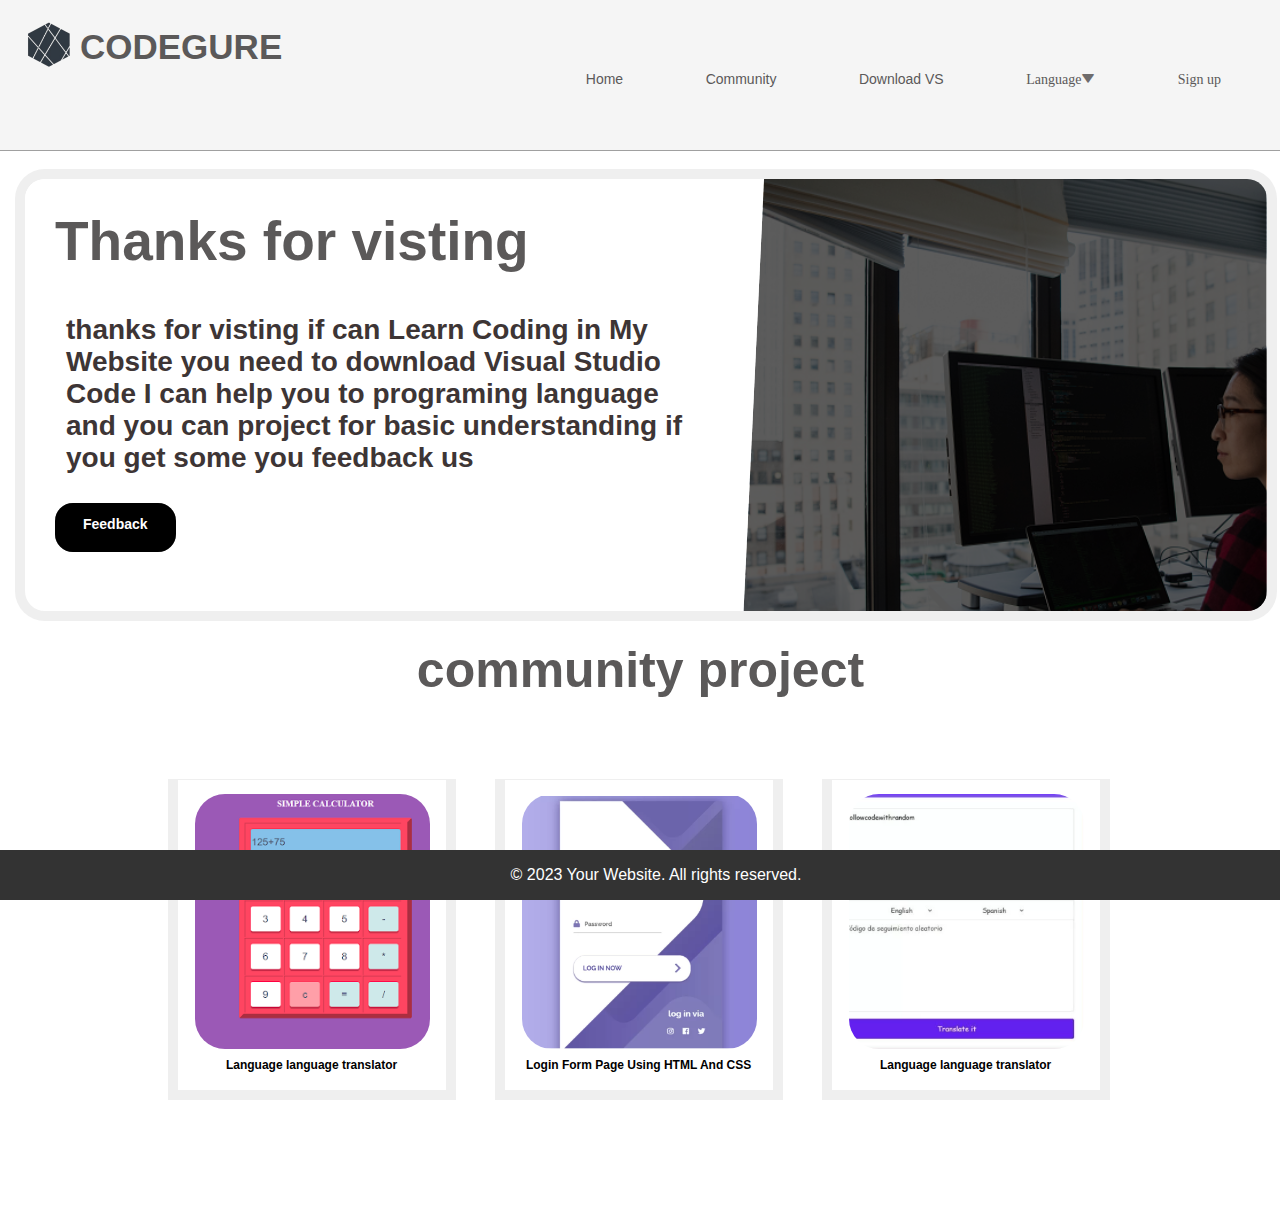
<file: index.html>
<!DOCTYPE html>
<html lang="en">
<head>
    <meta charset="UTF-8">
    <meta name="viewport" content="width=device-width, initial-scale=1.0">
    <title>Document</title>
    <link href='https://unpkg.com/boxicons@2.1.4/css/boxicons.min.css' rel='stylesheet'>
    <style>
        /* Navigation bar of Website */
        
        /* Navigation bar of Website */
        * {
            margin: 0;
            padding: 0;
            font-family: 'Century Gothic', 'Franklin Gothic Medium', 'Arial Narrow', Arial, sans-serif;
        }
        html{
            scroll-behavior: smooth;
        }

        header {
            background-color: rgb(245, 245, 245);
              border-bottom: 1px solid rgba(0, 0, 0, 0.347);
              height: 207px;
              overflow: auto;
              padding: 20px;
            }
            ul {
                float: right;
                list-style-type: none;
            }
        
        ul li {
            display: inline;
            position: relative;
        }
        
        .dropdown {
            position: relative;
            display: inline-block;
        }
        
        .dropdown-content .camp {
            display: none;
            color: black;
            text-decoration: none;
            text-align: center;
            position: absolute;
            background-color: #f9f9f9;
            min-width: 160px;
            box-shadow: 0px 8px 16px 0px rgba(0, 0, 0, 0.2);
            padding: 12px 16px;
            z-index: 1;
        }
        
        .dropdown:hover .dropdown-content .camp{
            display: block;
        }
        
        
        
        ul li .blackbox {
            font-family: cursive;
            text-decoration: none;
            color: #5b5959;
            font-size: 28px;
            padding: 21px 65px;
            overflow: auto;
            

        }
        ul li .blackbox:hover{
            color: white;
            background-color: rgb(235, 235, 235);
            border-radius: 5px;
            transition: 0.5s;
        }
        
        .LOGO-Img {
            height: 130px;
            width: 140px;
        }
        .LOGO-text{
            margin: 21px 0px 0px 0px;
            font-family: revert;
            font-size: 67px;
        }
        
        .LOGO {
            display: flex;
            color: #5b5959;
        }
        
        /* Body of the Website */
        #myhome{
            display: flex;
            gap: 10px;
            border: 10px solid #5f5f5f1a;
            border-radius: 30px;
    margin: 28px 30px 4px;
    flex-direction: row-reverse;
    height: 560px;
    width: 97%;
    background: #fff;
    overflow: hidden;
} 

.home{
    clip-path: polygon(5% 0, 100% 0%, 100% 100%, 0 100%);
    height: 558px;
    width: 1082px;
    
    
}
        
        #myimage{
            background: url("/Screenshot\ 2023-10-29\ 171543.png") no-repeat center center/cover;
        }
        #effect{
            background: rgba(0, 0, 0, 0.639);
        }
        #welcome{
            background: rgb(255, 255, 255);
          height: 390px;
          width: 1391px;
        }
        
        .greeting {
            font-size: 88px;
            color: #5b5959;
            font-weight: 800;
            margin: 30px
        } 
        .intro{
            font-size: 33px;
            color: #3d3535;
            font-weight: 800;
            margin: 49px;
        }
        .button{
    text-decoration: none;
    font-size: 30px;
    margin-left: 30px;
    font-weight: 700;
    border-radius: 18px;
    padding: 11px 29px 18px;
    color: #ffffff;
    background: #000000;
    border: 2px Solid rgba(0, 0, 0, 0.397);
        }
        .button:hover{
            color: #fffdfd;
            background: #c1b9b9;
        }
        /* community */
        #community-bar{
            margin: 20px 0px 0px 1px;
           text-align: center;
           font-size: 44px;
           font-weight: bold;
           font-family: 'Baloo 2', sans-serif;
            color: #5b5959;
        }
            #Community{
                position: static;
                margin: 58px 1px 94px 1px;
                display: flex;
                justify-content: center;
                text-align: center;
                border-radius: 30px;
                height: 39%;
                width: 100%;
                background: #ffffff;
                flex-direction: row;
                flex-wrap: wrap;
            }
            .content {
          border-bottom: 10px solid #5f5f5f1a;
          border-top: 1px solid #5f5f5f1a;
          border-left: 10px solid #5f5f5f1a;
          border-right: 10px solid #5f5f5f1a;
          text-align: center;
          font-size: 17px;
          margin: 22px 16px 18px 23px;
          height: 591px;
          width: 554px ;
          background-color: rgb(255, 255, 255);
}

#content1{
    position: static;
    
} 
#content2{
    position: static
    
}
#content3{
    position: staticS;
}
.content-image{
    margin: 14px 16px 9px 17px;
    border-radius: 30px 30px 30px 30px;
    height: 500px;
    width: 506px;
    }
    .project-link{
        text-decoration: none;
        font-size: 28px;
        color: #000000;
        
    }
     #content-image1{
         background: url(/Screenshot\ 2023-12-10\ 080855.png)no-repeat center center/cover;
        }
        #content-image2{
            background: url(/Screenshot\ 2023-12-10\ 075314.png)no-repeat center center/cover;
    }
    #content-image3{
        background: url(/Screenshot\ 2023-12-10\ 072852.png)no-repeat center center/cover; 
    }
    /*footer of website */
    footer {
        background-color: #333;
        color: white;
        text-align: center;
        padding: 1em;
        position: fixed;
        bottom: 0;
        width: 100%;
    }
   
       
    
    </style>
    <link href='phone.css' rel='stylesheet'>
</head>
<body>
    <!-- Navigation bar of Website -->
    <header>
        <div class="LOGO">
            <img class="LOGO-Img" src="./Screenshot_2023-06-08_081704-removebg-preview.png">
            <h1 class="LOGO-text">CODEGURE</h1>
        </div>
        <nav id="navbar">
            <ul class="nav">
                <li>
                 <a class="blackbox" href="homepage.html"><span>Home</span></a>
                </a>
                </li>
                <li>
                    <a class="blackbox" href="#Community"><span>Community</span></a>
                </li>
                <li>
                    <a class="blackbox" href="#"><span>Download VS</span></a>
                </li>
                <li class="dropdown">
                    <a class="blackbox" id="dropbtn" href="#">Language<i class='bx bxs-down-arrow' style='color:#6f6c6c' ></i></a>
                    <div class="dropdown-content">
                       
                        <a class="camp" href="#"><span>css</span></a>  
                        <a class= "camp" href="#"><span>Html</span></a>
                        <a class="camp" href="/Java Script.html"><span>Java Script</span></a>                                                                                                              
                    </div>
                </li>
                <li class="sign up">
                    <a class="blackbox" href="/code builder sign up .html">Sign up</a>
                </li>
                
            </ul>
        </nav>
    </header>
    <section id="homepage">

        <div id="myhome">
            <div class="home" id="myimage">
                <div class="home" id="effect"></div>
            </div>
            <div id="welcome">
                <h1 class="greeting">Thanks for visting</h1>
                <h4 class="intro">thanks for visting if can Learn 
                    Coding in My Website you need to download 
                    Visual Studio Code I can help you to 
                    programing language and you can project for
                     basic understanding if you get some you feedback us </h4>
                    <a href="Feedback.html" class="button">Feedback</a>
            </div>
    
    
        </div>
    </section>
    <section id="community-bar">
        <H1>community project</H1>
        <div id="Community">
            <div class="content" id="content1">
                <div class="content-image" id="content-image1"></div>
                <a class="project-link" href="https://www.codewithrandom.com/2022/05/12/calculator-using-html-and-css-calculator-pure-html-css-codewithrandom/">Language language translator</a>
            </div>
            <div class="content" id="content2">
                <div class="content-image"  id="content-image2"></div>
                <a class="project-link" href= "https://www.codewithrandom.com/2022/12/04/login-form-page-using-html-and-css/">Login Form Page Using HTML And CSS</a>
           </div>
            <div class="content" id="content3">
                <div class="content-image"  id="content-image3">
                </div>
                 <a class="project-link" href="https://www.codewithrandom.com/2023/01/01/language-translator-using-javascript/">Language language translator</a>
                
            </div>
        </div>
    </section>
     <!--footer of website-->
    <footer>
            &copy; 2023 Your Website. All rights reserved.
        </footer>
</body>
</html>
</file>
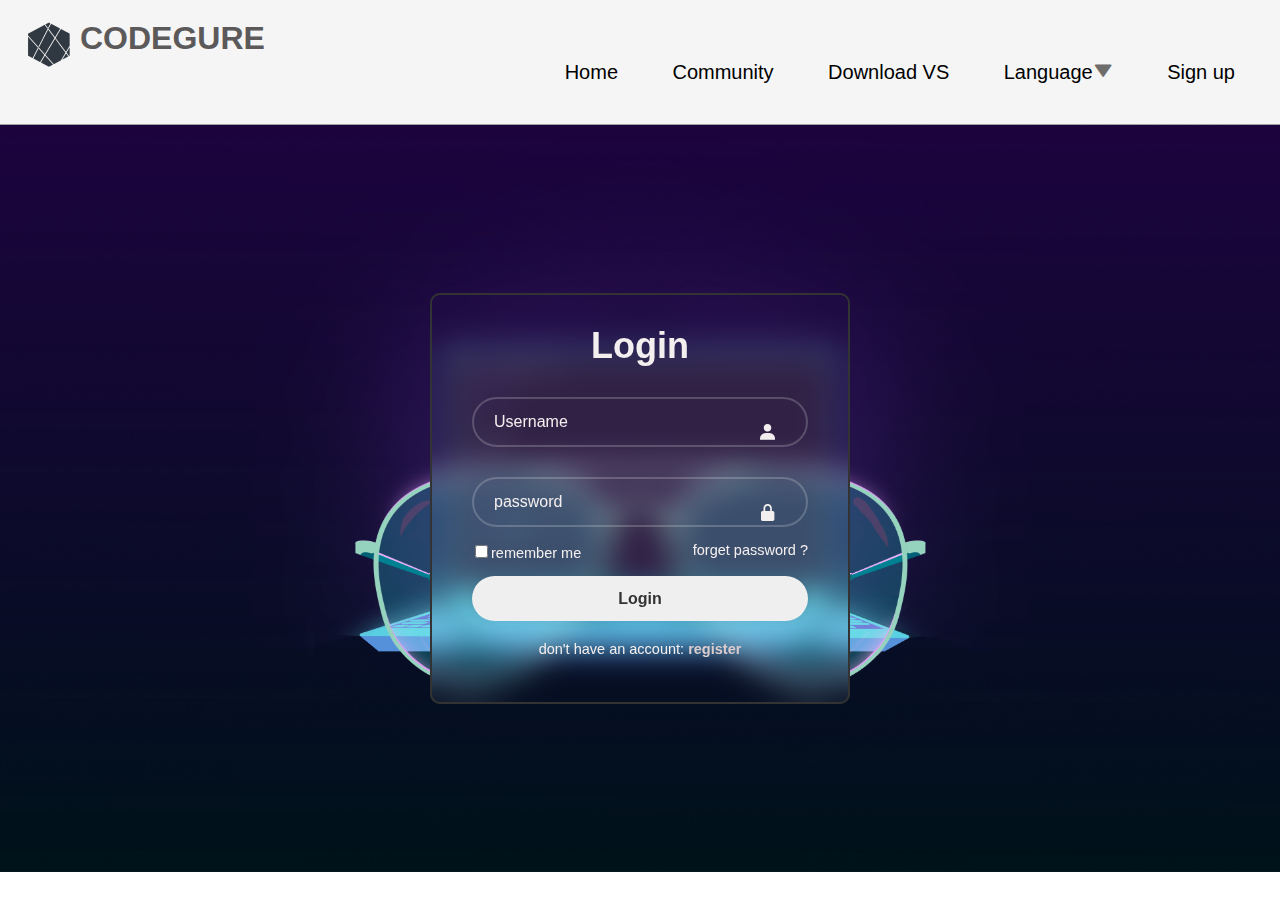
<file: code builder sign up .html>
<!DOCTYPE html>
<html lang="en">

<head>
    <meta charset="UTF-8">
    <meta http-equiv="X-UA-Compatible" content="IE=edge">
    <meta name="viewport" content="width=device-width, initial-scale=1.0">
    <title>Login Form in HTML and CSS | Codehal</title>
    <link rel="stylesheet" href="style.css">
    <link href='https://unpkg.com/boxicons@2.1.4/css/boxicons.min.css' rel='stylesheet'>
</head>

<body>
    <header>
        <img class="LOGO" src="Screenshot_2023-06-08_081704-removebg-preview.png">
        <h1 class="LOGO">CODEGURE</h1>
        <nav id="navbar">
            <ul class="nav">
                <li>
                 <a class="blackbox" href="/index.html"><span>Home</span></a>
                </a>
                </li>
                <li>
                    <a class="blackbox" href="#"><span>Community</span></a>
                </li>
                <li>
                    <a class="blackbox" href="#"><span>Download VS</span></a>
                </li>
                <li class="dropdown">
                    <a class="blackbox" id="dropbtn" href="#">Language<i class='bx bxs-down-arrow' style='color:#6f6c6c' ></i></a>
                    <div class="dropdown-content">
                       
                        <a class="camp" href="#"><span>css</span></a>  
                        <a class= "camp" href="#"><span>Html</span></a>
                        <a class="camp" href="#"><span>Java Script</span></a>                                                                                                              
                    </div>
                </li>
                <li class="sign up">
                    <a class="blackbox" href="/code builder sign up .html">Sign up</a>
                </li>
                
            </ul>
        </nav>
    </header>
    <section>
        <div id="wrapper">
            <form action="">
                <h1>Login</h1>
                <div class="input-box">
                    <input type="text"placeholder="Username" required><i class="bx  bxs-user"></i>
                </div>
                <div class="input-box">
                    <input type="text"placeholder="password" required><i class="bx  bxs-lock-alt"></i>
                </div>
                <div class="remember-forgot">
                    <label for=""><input type="checkbox">remember me</label>
                    <a href="">forget password ?</a>
                </div>
                <div>
                    <input type="submit" class="btn" value="Login">
                </div>
            <div class="register-link">
                <p>don't have an account: <a href="#">register</a></p>
            </div>
            </form> 
        </div>
    </section>
</body>

</html>
</file>
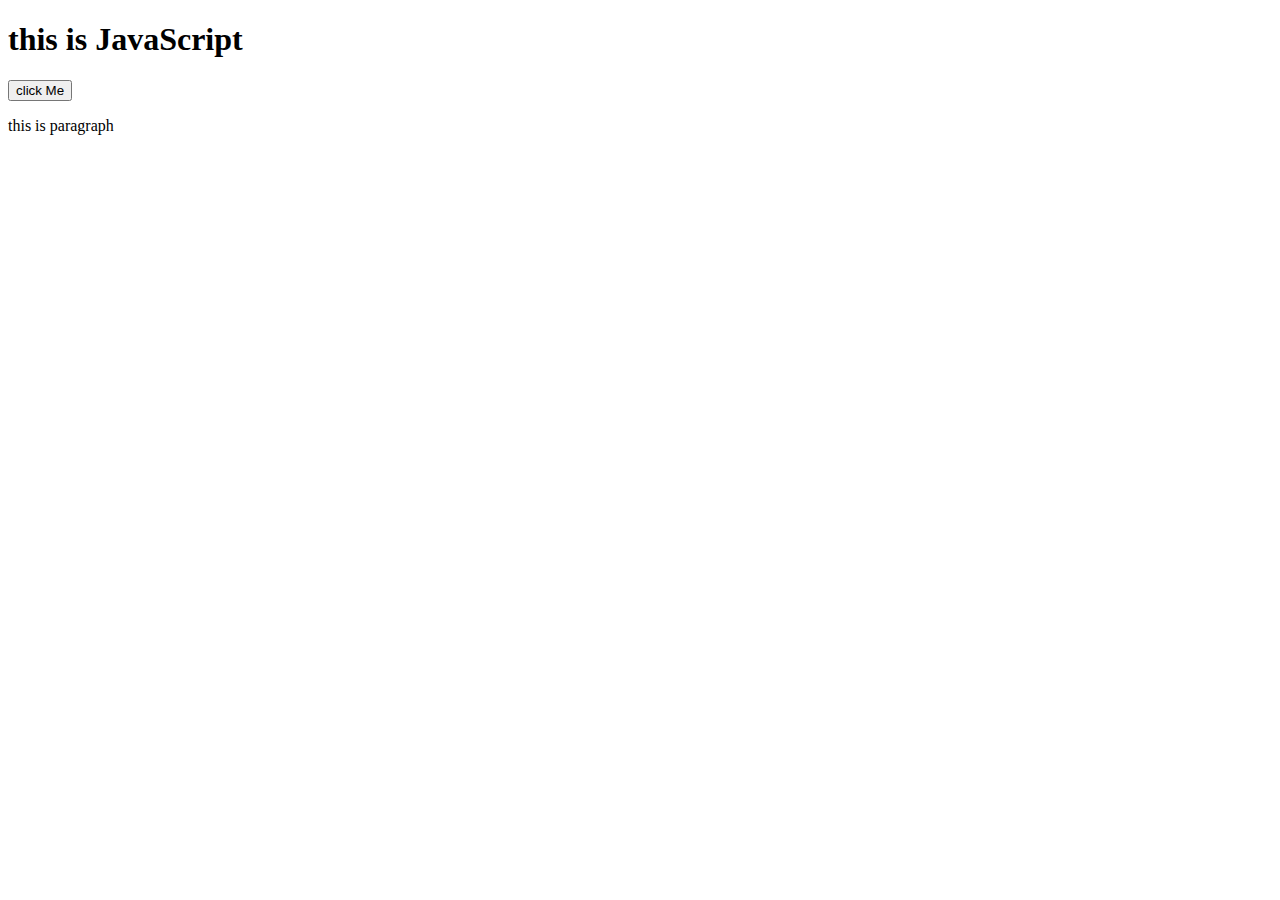
<file: CSS.html>
<!DOCTYPE html>
<html lang="en">
<head>
    <meta charset="UTF-8">
    <meta name="viewport" content="width=device-width, initial-scale=1.0">
    <title>JavaScript</title>
    <script>

        console.log("helloworld");
        console.warn('this last warninng');
        var num1 =39;
        var num2 =45;
        console.log(num1 * num2);
    </script>
</head>
<body>
    <h1>this is JavaScript</h1>
    <div class="container" id="firstcontainer">
        <button class="click">click Me</button>
    </div>
    <div class="container" >
        <p>this is paragraph</p>
    </div>
</body>
</html>
</file>
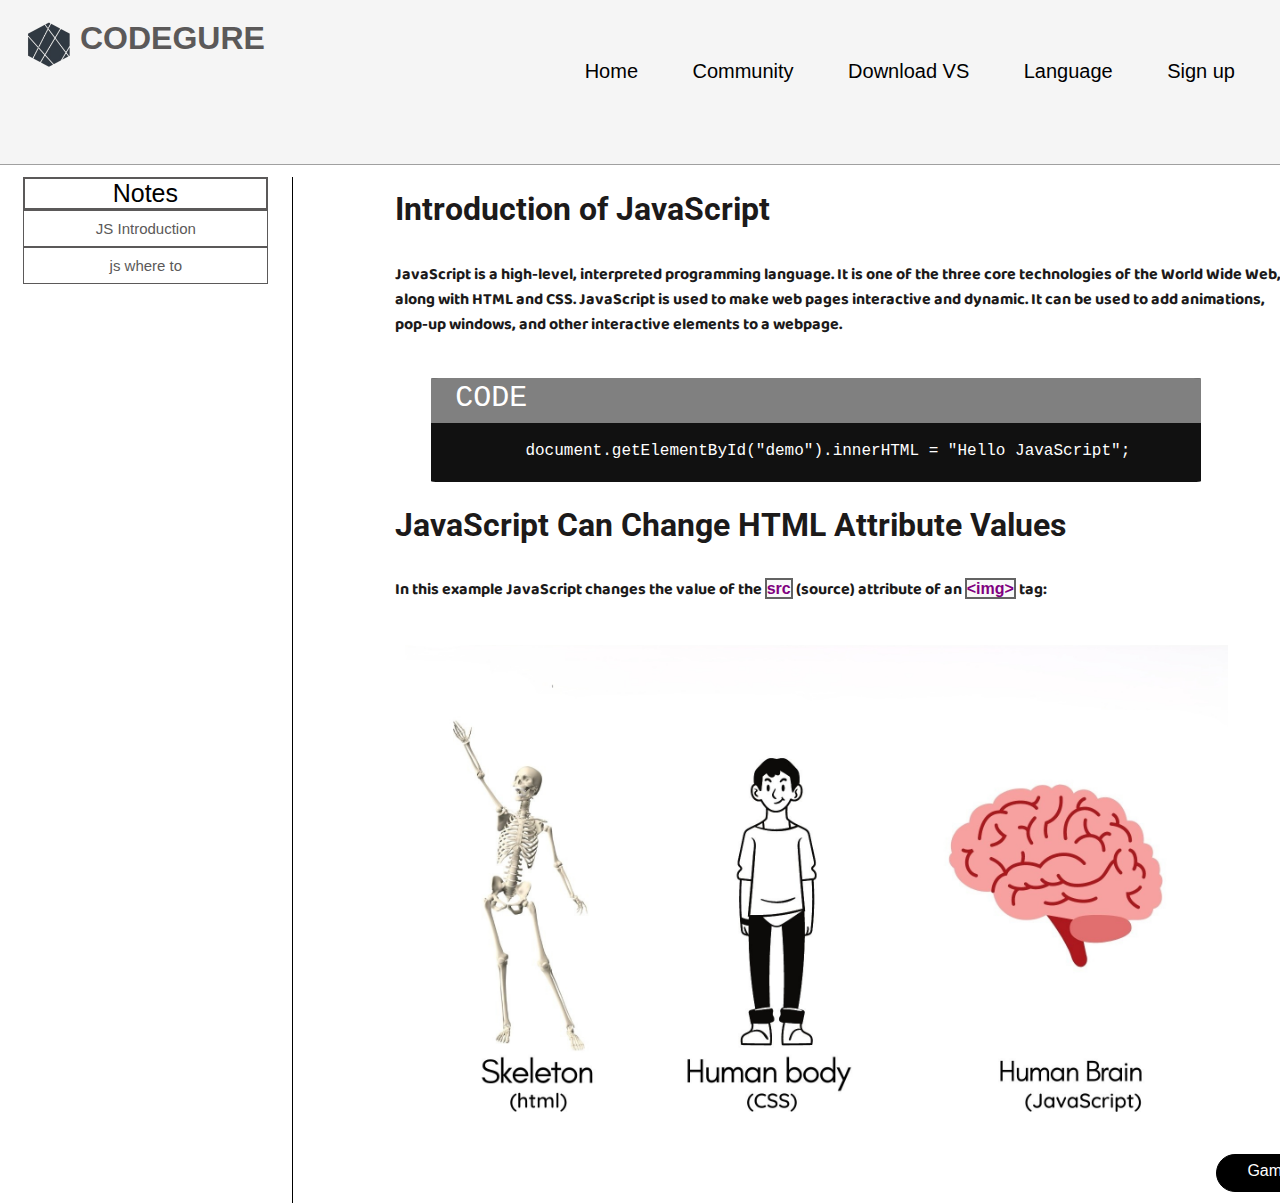
<file: Java Script.html>
<!DOCTYPE html>
<html lang="en">
<head>
    <meta charset="UTF-8">
    <meta name="viewport" content="width=device-width, initial-scale=1.0">
    <title>Document</title>
    <link rel="preconnect" href="https://fonts.googleapis.com">
<link rel="preconnect" href="https://fonts.gstatic.com" crossorigin>
    <link href="https://fonts.googleapis.com/css2?family=Baloo+2:wght@600&family=Roboto:wght@500&display=swap" rel="stylesheet">

    <style>

       * {
            margin: 0;
            padding: 0;
            font-family: 'Century Gothic', 'Franklin Gothic Medium', 'Arial Narrow', Arial, sans-serif;
        }

        header {
            background-color: rgb(245, 245, 245);
            border-bottom: 1px solid rgba(0, 0, 0, 0.347);
            height: 124px;
            overflow: auto;
            padding: 20px;
        }
        ul {
            float: right;
            list-style-type: none;
        }

        ul li {
            display: inline;
            position: relative;
            top: 40px;
        }

        .dropdown {
            position: relative;
            display: inline-block;
        }

        .dropdown-content .camp {
            display: none;
            color: black;
            text-decoration: none;
            text-align: center;
            position: absolute;
            background-color: #f9f9f9;
            min-width: 160px;
            box-shadow: 0px 8px 16px 0px rgba(0, 0, 0, 0.2);
            padding: 12px 16px;
            z-index: 1;
        }

        .dropdown:hover .dropdown-content .camp{
            display: block;
        }



        ul li .blackbox {
            text-decoration: none;
            color: black;
            font-size: 20px;
            padding: 21px 25px;
            overflow: auto;


        }
        ul li .blackbox:hover{
            color: white;
            background-color: rgb(235, 235, 235);
            border-radius: 5px;
            transition: 0.5s;
        }

        header .LOGO {
            height: 50px;
            width: 60px;
            float: left;
            display: inline;
        }

        .LOGO {
            color: #5b5959;
        }
    #Layout {
        display: flex;
        justify-content: center;
    overflow: revert-layer;
    height: 229px;
    width: 1341px;
    background: #ffffff;
}
#list{
    
    margin: 12px 1px 1px 23px; 
    height: 229px;
    width: 250px;
    background: #ffffff;
}
#Main{
    display: grid;
    flex-direction: column;
    overflow: auto;
    border-left: 1px solid black ;
    justify-content: space-around;
    margin: 12px 1px 23px 23px;
    height: 1026px;
    width: 1070px;
    background: #ffffff;
}
#index{
    text-align: center;
    border: 2px solid #5b5959;
    font-size: 25px;
    list-style: none;
}
 .Notes{
    text-align: center;
    list-style: none;
    border: 1px solid #5b5959;
    padding: 9px 0px 8px 1px;

} 
.Notes:hover{
    background: #5b5959;
}
.text-link{ 
    color: #5b5959;
    text-decoration: none ;
    font-size: 15px;
    
    
}
.text-link:hover{
    
    color: #ffffff;

}
 .content{
    justify-self: center;
            border-radius: 1%;
            padding: 0;
            float: none;
            width: 770px;
            height: 104px;
            color: rgb(255, 255, 255);
            background: #111111;
            overflow: auto;
        }
        .code{
        background: gray;
        text-align: left;
        color: white;
        font-size: 30px;
        padding: 3px 24px 8px 24px;
        font-family: 'Courier New', Courier, monospace;
        }
        pre{
            margin: 1px 1px 1px -98px ;
            font-family: 'Courier New', Courier, monospace;
        }
        .heading-text{
            color: #1c1a1a;
            text-align: left;   
            font-size: 32px;
            padding: 13px 40px 10px 102px;   
            font-family: 'Roboto', sans-serif;
        }
        .Notes-text{
            color: #1c1a1a;
            text-align: left;
            font-size: 16px;   
            padding: 13px 55px 31px 102px;
            font-family: 'Baloo 2', sans-serif;
        }
        .Notes-img-div{
         margin: 1px 1px 17px 1px;
         justify-self: center;
         background: url(/download.jpeg)no-repeat center center/cover;
         height: 481px;
         width: 823px;
}  
kbd{
    border: 2px solid rgba(56, 56, 56, 0.78);
    background: #f9f9f9;
    color: purple;
}
.game-button{
    display: flex;
    justify-content: right;

}
.game-link{
    text-align: center;
    border-radius: 20px;
    text-decoration: none;
    margin: 1px 18px 11px 1px;
    background: #000000;
    border: 1px solid black;
    color: #ffffff;
    padding: 7px 30px 0px 30px;
}
.game-link:hover{
    border: 5px solid white;
    background: #5b5959;
    color: #ffffff;
}
        
    </style>
</head>
<body>
    <header>
        <img class="LOGO" src="Screenshot_2023-06-08_081704-removebg-preview.png">
        <h1 class="LOGO">CODEGURE</h1>
        <nav id="navbar">
            <ul class="nav">
                <li>
                 <a class="blackbox" href="index.html"><span>Home</span></a>
                
                </li>
                <li>
                    <a class="blackbox" href="#"><span>Community</span></a>
                </li>
                <li>
                    <a class="blackbox" href="#"><span>Download VS</span></a>
                </li>
                <li class="dropdown">
                    <a class="blackbox" id="dropbtn" href="#">Language</a>
                    <div class="dropdown-content">
                        <a class="camp" href="/Java Script.html"><span>Java Script</span></a>                                                                                                                
                    </div>
                </li>
                <li class="sign up">
                    <a class="blackbox" href="/code builder sign up .html">Sign up</a>
                </li>
            </ul>
        </nav>
    </header>
    <div id="Layout">
        <div id="list">
            <li id="index">Notes</li>
            <li class="Notes"><a href="Java Script.html" class="text-link"> JS Introduction</a></li>
            <li class="Notes"><a href="/notes.html" class="text-link">js where to</a></li>
        </div>
        
        <div id="Main"> 
            <h1 class="heading-text">Introduction of JavaScript</h1>
            <h6 class="Notes-text">JavaScript is a high-level, interpreted programming language. 
                It is one of the three core technologies of the World Wide Web, along with 
                HTML and CSS. JavaScript is used to make web pages interactive and dynamic. 
                It can be used to add animations, pop-up windows, and other interactive elements to a webpage. </h6>
                <div class="content"><div class="code">CODE</div>
                <pre> 
                    document.getElementById("demo").innerHTML = "Hello JavaScript";</pre>
                    <br>
                </div>
                <h1 class="heading-text">JavaScript Can Change HTML Attribute Values</h1>
                <h6 class="Notes-text">In this example JavaScript changes the value of the <kbd>src</kbd>  (source) attribute of an <kbd> &lt;img&gt;</kbd> tag:</h6>
                <div class="Notes-img-div">
                </div>
                <div class="game-button">
                    <a class="game-link" href="/tic tac toa.html">Game</a>
                </div>
        </div>
       </div>
</body>
</html>
</file>
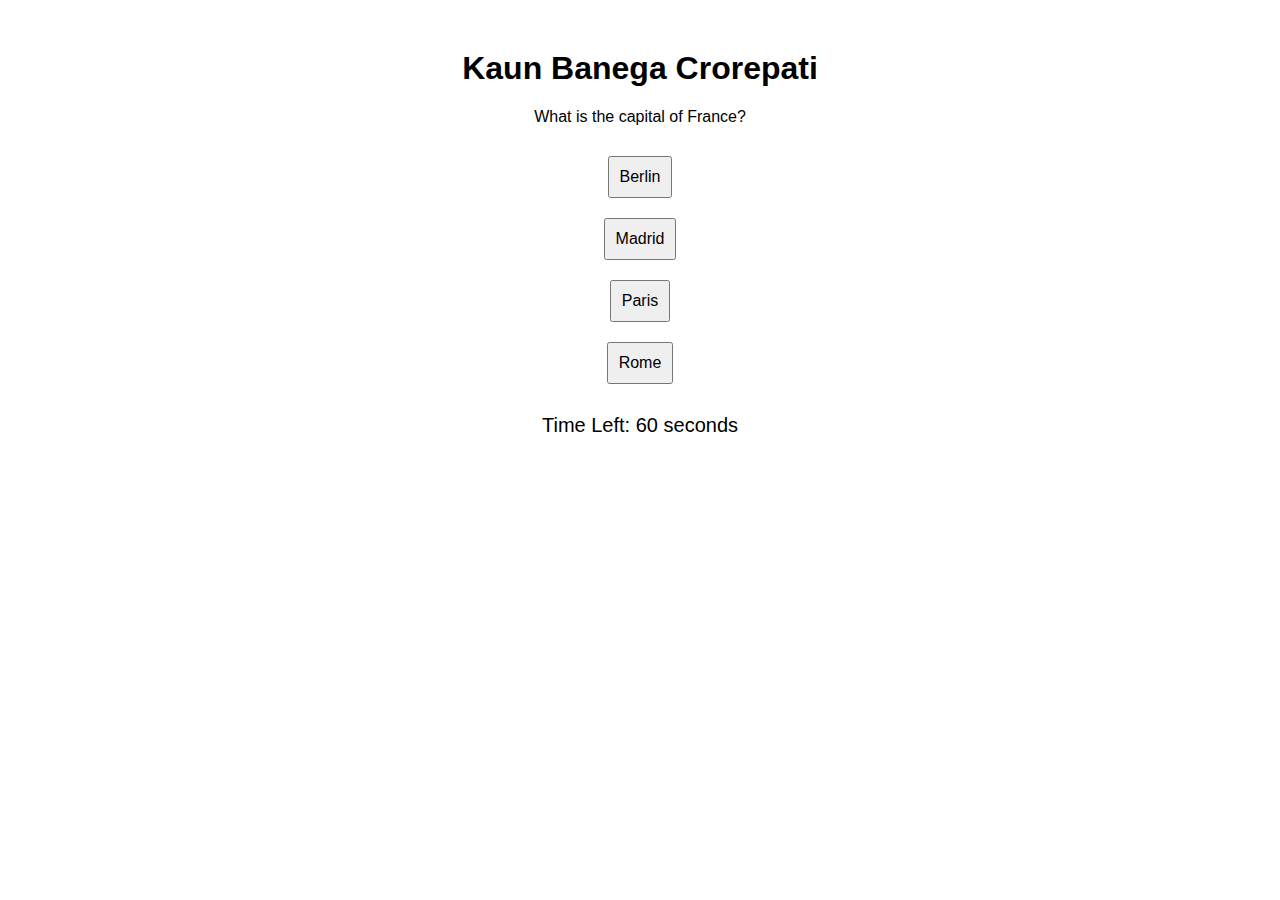
<file: trial.html>
<!DOCTYPE html>
<html lang="en">
<head>
    <meta charset="UTF-8">
    <meta name="viewport" content="width=device-width, initial-scale=1.0">
    <style>
        body {
            font-family: 'Arial', sans-serif;
            text-align: center;
            margin: 50px;
        }

        #question-container {
            margin: 20px 0;
        }

        #options-container {
            display: flex;
            flex-direction: column;
            align-items: center;
        }

        button {
            margin: 10px;
            padding: 10px;
            font-size: 16px;
            cursor: pointer;
        }

        #timer {
            font-size: 20px;
            margin-top: 20px;
        }

        #result {
            font-size: 24px;
            font-weight: bold;
            margin-top: 20px;
        }
    </style>
    <title>KBC Game</title>
</head>
<body>
    <h1>Kaun Banega Crorepati</h1>

    <div id="question-container"></div>
    <div id="options-container"></div>
    <div id="timer">Time Left: <span id="time">60</span> seconds</div>
    <div id="result"></div>

    <script>
        const questions = [
            {
                question: "What is the capital of France?",
                options: ["Berlin", "Madrid", "Paris", "Rome"],
                correctAnswer: "Paris"
            },
            {
                question: "Which planet is known as the Red Planet?",
                options: ["Venus", "Mars", "Jupiter", "Saturn"],
                correctAnswer: "Mars"
            },
            // Add more questions as needed
        ];

        let currentQuestionIndex = 0;
        let timeLeft = 60;
        let timerInterval;

        function startGame() {
            showQuestion();
            timerInterval = setInterval(updateTimer, 1000);
        }

        function showQuestion() {
            const questionContainer = document.getElementById("question-container");
            const optionsContainer = document.getElementById("options-container");

            questionContainer.textContent = questions[currentQuestionIndex].question;
            optionsContainer.innerHTML = "";

            questions[currentQuestionIndex].options.forEach((option, index) => {
                const button = document.createElement("button");
                button.textContent = option;
                button.addEventListener("click", () => checkAnswer(option));
                optionsContainer.appendChild(button);
            });
        }

        function checkAnswer(selectedOption) {
            clearInterval(timerInterval);

            const resultContainer = document.getElementById("result");

            if (selectedOption === questions[currentQuestionIndex].correctAnswer) {
                resultContainer.textContent = "Correct!";

                setTimeout(() => {
                    resultContainer.textContent = "";
                    currentQuestionIndex++;

                    if (currentQuestionIndex < questions.length) {
                        timeLeft = 60;
                        startGame();
                    } else {
                        resultContainer.textContent = "Congratulations! You completed the game.";
                    }
                }, 2000);
            } else {
                resultContainer.textContent = "Wrong! Game Over.";
            }
        }

        function updateTimer() {
            const timeContainer = document.getElementById("time");
            timeContainer.textContent = timeLeft;

            if (timeLeft === 0) {
                clearInterval(timerInterval);
                document.getElementById("result").textContent = "Time's up! Game Over.";
            } else {
                timeLeft--;
            }
        }

        startGame();
    </script>
</body>
</html>
</file>
<file: phone.css>
@media(max-width: 2440px) {
    .content {
    border-bottom: 10px solid #5f5f5f1a;
    border-top: 1px solid #5f5f5f1a;
    border-left: 10px solid #5f5f5f1a;
    border-right: 10px solid #5f5f5f1a;
    text-align: center;
    font-size: 17px;
    margin: 22px 16px 18px 23px;
    height: 591px;
    width: 426px;
    background-color: rgb(255, 255, 255);
}
.content-image {
    margin: 14px 16px 9px 17px;
    border-radius: 30px 30px 30px 30px;
    height: 500px;
    width: 393px;
}.project-link {
    text-decoration: none;
    font-size: 21px;
    color: #000000;
}
    
}
@media (max-width: 1440px){
header {
background-color: rgb(245, 245, 245);
border-bottom: 1px solid rgba(0, 0, 0, 0.347);
height: 110px;
overflow: auto;
padding: 20px;
}.LOGO-Img {
height: 50px;
width: 60px;

}
.LOGO-text {
margin: 7px 0px 0px 0px;
font-family: revert;
font-size: 35px;
}
ul li .blackbox {
font-family: cursive;
text-decoration: none;
color: #5b5959;
font-size: 14px;
padding: 15px 39px;
overflow: auto;
}
#myhome {
display: flex;
gap: 10px;
border: 10px solid #5f5f5f1a;
border-radius: 30px;
margin: 18px 15px 12px;
flex-direction: row-reverse;
height: 432px;
width: 97%;
background: #fff;
overflow: hidden;
}
.home {
clip-path: polygon(5% 0, 100% 0%, 100% 100%, 0 100%);
height: 558px;
width: 529px;
}
#welcome {
background: rgb(255, 255, 255);
height: 390px;
width: 1391px;
}
.greeting {
font-size: 55px;
color: #5b5959;
font-weight: 800;
margin: 30px;
}
.intro {
font-size: 28px;
color: #3d3535;
font-weight: 800;
margin: 41px;
}
.button {
text-decoration: none;
font-size: 14px;
margin-left: 30px;
font-weight: 700;
border-radius: 18px;
padding: 11px 26px 18px;
color: #ffffff;
background: #000000;
border: 2px Solid rgba(0, 0, 0, 0.397);
}
#community-bar {
margin: 20px 0px 0px 1px;
text-align: center;
font-size: 25px;
font-weight: bold;
font-family: 'Baloo 2', sans-serif;
color: #5b5959;
}
#Community {
position: static;
margin: 58px 1px 94px 1px;
display: flex;
justify-content: center;
text-align: center;
border-radius: 30px;
height: 39%;
width: 99%;
background: #ffffff;
flex-direction: row;
flex-wrap: wrap;
}
.content {
    border-bottom: 10px solid #5f5f5f1a;
    border-top: 1px solid #5f5f5f1a;
    border-left: 10px solid #5f5f5f1a;
    border-right: 10px solid #5f5f5f1a;
    text-align: center;
    font-size: 0px;
    margin: 22px 16px 18px 23px;
    height: 310px;
    width: 268px;
    background-color: rgb(255, 255, 255);
}
.content-image {
    margin: 14px 16px 9px 17px;
    border-radius: 30px 30px 30px 30px;
    height: 255px;
    width: 235px;
}
.project-link {
    text-decoration: none;
    font-size: 12px;
    color: #000000;
}

}



@media (max-width:1024px) {
    ul li .blackbox{
       
        font-family: cursive;
        text-decoration: none;
        color: #5b5959;
        font-size: 17px;
        padding: 17px 20px;
        overflow: auto;
} 
#welcome {
    background: rgb(255, 255, 255);
    height: 390px;
    width: 559px;
}
.greeting{

    font-size: 43px;
    color: #5b5959;
        font-weight: 800;
        margin: 45px 1px 0px 37px;
}
.intro {
    font-size: 25px;
    color: #3d3535;
    font-weight: 800;
    margin: 8px 0px 18px 37px;
}
.button{
    text-decoration: none;
    font-size: 13px;
    font-weight: 700;
    border-radius: 19px;
    margin: 0px 1px 29px 37px;
    padding: 11px 26px 18px;
    color: #ffffff;
    background: #000000;
    border: 2px Solid rgba(0, 0, 0, 0.397);
}
.home {
    clip-path: polygon(5% 0, 100% 0%, 100% 100%, 0 100%);
    height: 372px;
    width: 425px;
}
#myhome {
    display: flex;
    gap: 10px;
    border: 10px solid #5f5f5f1a;
    border-radius: 30px;
    margin: 18px 15px 12px;
    flex-direction: row-reverse;
    height: 372px;
    width: 97%;
    background: #fff;
    overflow: hidden;
}
#Community{
    margin: 10px 1px 94px 1px;
}
#community-bar {
    margin: 20px 0px 0px 1px;
    text-align: center;
    font-size: 16px;
    font-weight: bold;
    font-family: 'Baloo 2', sans-serif;
    color: #5b5959;
    
}
.content {
    border-bottom: 10px solid #5f5f5f1a;
    border-top: 1px solid #5f5f5f1a;
    border-left: 10px solid #5f5f5f1a;
    border-right: 10px solid #5f5f5f1a;
    text-align: center;
    font-size: 0px;
    margin: 22px 16px 18px 23px;
    height: 250px;
    width: 230px;
    background-color: rgb(255, 255, 255);
}
.content-image {
    margin: 14px 16px 9px 17px;
    border-radius: 30px 30px 30px 30px;
    height: 195px;
    width: 195px;
}
.project-link {
    text-decoration: none;
    font-size: 12px;
    color: #000000;
}

}
@media (Max-Width: 768px) {
    
header {
    background-color: rgb(245, 245, 245);
    border-bottom: 1px solid rgba(0, 0, 0, 0.347);
    height: 61px;
    overflow: auto;
    padding: 20px;
}.LOGO-Img {
    height: 40px;
    width: 50px;
}.LOGO-text {
    margin: 7px 0px 0px 0px;
    font-family: revert;
    font-size: 24px;
}ul li .blackbox {
    font-family: cursive;
    text-decoration: none;
    color: #5b5959;
    font-size: 10px;
    padding: 17px 20px;
    overflow: auto;
}
    #myhome {
        display: flex;
        justify-content: center;
        gap: 10px;
        border: 1px solid #5f5f5f1a;
        border-radius: 0px;
        margin: 18px 15px 12px;
        flex-direction: row-reverse;
        height: 250px;
        width: 97%;
        background: #fff;
        overflow: hidden;
    }
.home {
    display: none;
    clip-path: polygon(5% 0, 100% 0%, 100% 100%, 0 100%);
    height: 361px;
    width: 425px;
}
#welcome {
    text-align: center;
    background: rgb(255, 255, 255);
    height: 250px;
    width: 638px;
}
.greeting {
    font-size: 30px;
    color: #5b5959;
    font-weight: 800;
    margin: 45px 1px 0px 37px;
}
.intro {
    font-size: 16px;
    color: #3d3535;
    font-weight: 800;
    margin: 8px 0px 18px 37px;
}
.button {
    text-decoration: none;
    font-size: 9px;
    font-weight: 700;
    border-radius: 10px;
    margin: 0px 1px 29px 37px;
    padding: 9px 19px 9px;
    color: #ffffff;
    background: #000000;
    border: 2px Solid rgba(0, 0, 0, 0.397);
}
#community-bar {
    margin: 20px 0px 0px 1px;
    text-align: center;
    font-size: 10px;
    font-weight: bold;
    font-family: 'Baloo 2', sans-serif;
    color: #5b5959;
}
.content {
    border-bottom: 10px solid #5f5f5f1a;
    border-top: 1px solid #5f5f5f1a;
    border-left: 10px solid #5f5f5f1a;
    border-right: 10px solid #5f5f5f1a;
    text-align: center;
    font-size: 0px;
    margin: 22px 16px 18px 23px;
    height: 169px;
    width: 153px;
    background-color: rgb(255, 255, 255);
}.content-image {
    margin: 14px 16px 9px 17px;
    border-radius: 30px 30px 30px 30px;
    height: 113px;
    width: 112px;
}
}
</file>
<file: style.css>
@import url("https://fonts.googleapis.com/css2?family=Poppins:wght@300;400;500;600;700;800;900&display=swap");

* {
  margin: 0;
  padding: 0;
  box-sizing: border-box;
  font-family: "Poppins", sans-serif;
}
* {
  margin: 0;
  padding: 0;
  font-family: 'Century Gothic', 'Franklin Gothic Medium', 'Arial Narrow', Arial, sans-serif;
}

header {
  background-color: rgb(245, 245, 245);
  border-bottom: 1px solid rgba(0, 0, 0, 0.347);
  height: 125px;
  overflow: auto;
  padding: 20px;
}
ul {
  float: right;
  list-style-type: none;
}

ul li {
  display: inline;
  position: relative;
  top: 40px;
}

.dropdown {
  position: relative;
  display: inline-block;
}

.dropdown-content .camp {
  display: none;
  color: black;
  text-decoration: none;
  text-align: center;
  position: absolute;
  background-color: #f9f9f9;
  min-width: 160px;
  box-shadow: 0px 8px 16px 0px rgba(0, 0, 0, 0.2);
  padding: 12px 16px;
  z-index: 1;
}

.dropdown:hover .dropdown-content .camp{
  display: block;
}



ul li .blackbox {
  text-decoration: none;
  color: black;
  font-size: 20px;
  padding: 21px 25px;
  overflow: auto;


}
ul li .blackbox:hover{
  color: white;
  background-color: rgb(235, 235, 235);
  border-radius: 5px;
  transition: 0.5s;
}

header .LOGO {
  height: 50px;
  width: 60px;
  float: left;
  display: inline;
}

.LOGO {
  color: #5b5959;
}

section{
  display: flex;
  justify-content: center;
  align-items: center;
  min-height: 83vh;
  background: url(/1218911.jpg)no-repeat;
  background-size: cover;
  background-position: center;

} 

#wrapper{
  width: 420px;
  background: transparent;
  backdrop-filter:blur(15px);
  border: 2px solid #333;
  color: #f4efef;
  border-radius: 10px;
  padding: 30px 40px;
}
#wrapper h1{
  font-size: 36px;
  text-align: center;
}
#wrapper .input-box{
  position: relative;
  width: 100%;
  height: 50px;
  margin: 30px 0;
} 
.input-box input{
  width: 100%;
  height: 100%;
  background :transparent;
  border: none;
  outline: none;
  border: 2px solid rgba(255, 255,255, .2);
  border-radius: 40px;
  font-size: 16px;
  color: #f4efef;
  padding: 20px 25px 20px 20px;
} 
.input-box input::placeholder{
  color: #f4efef;
}
.input-box i{
  position: absolute;
  right: 20px;
  top: 50%;
  transform: translate(-50%);
  font-size: 20px;
}
#wrapper .remember-forgot{
  display: flex;
  justify-content: space-between;
  font-size: 14.5px;
  margin: -15px 0 15px;
}
.remember-forgot label  input{
  accent-color:#f4efef; 
  margin: 3px;
}
.remember-forgot a{
  color: #f4efef;
  text-decoration: none;
}
.remember-forgot a:hover{
  text-decoration: underline;
}
#wrapper .btn{
  width: 100%;
  height: 45px;
  outline: none;
  border: 40px;
  border-radius: 40px;
  box-shadow: 0 0 10px rgba(0, 0, 0, .1);
  cursor: pointer;
  font-size: 16px;
  color: #333;
  font-weight: 600;
}
#wrapper .register-link{
  font-size: 14.5px;
  text-align: center;
  margin: 20px 0 15px; 
}
.register-link p a{
  color: #dbcdcd;
  text-decoration: none;
  font-weight: 600;
}
.register-link p a:hover{
  text-decoration: underline;
}
</file>
